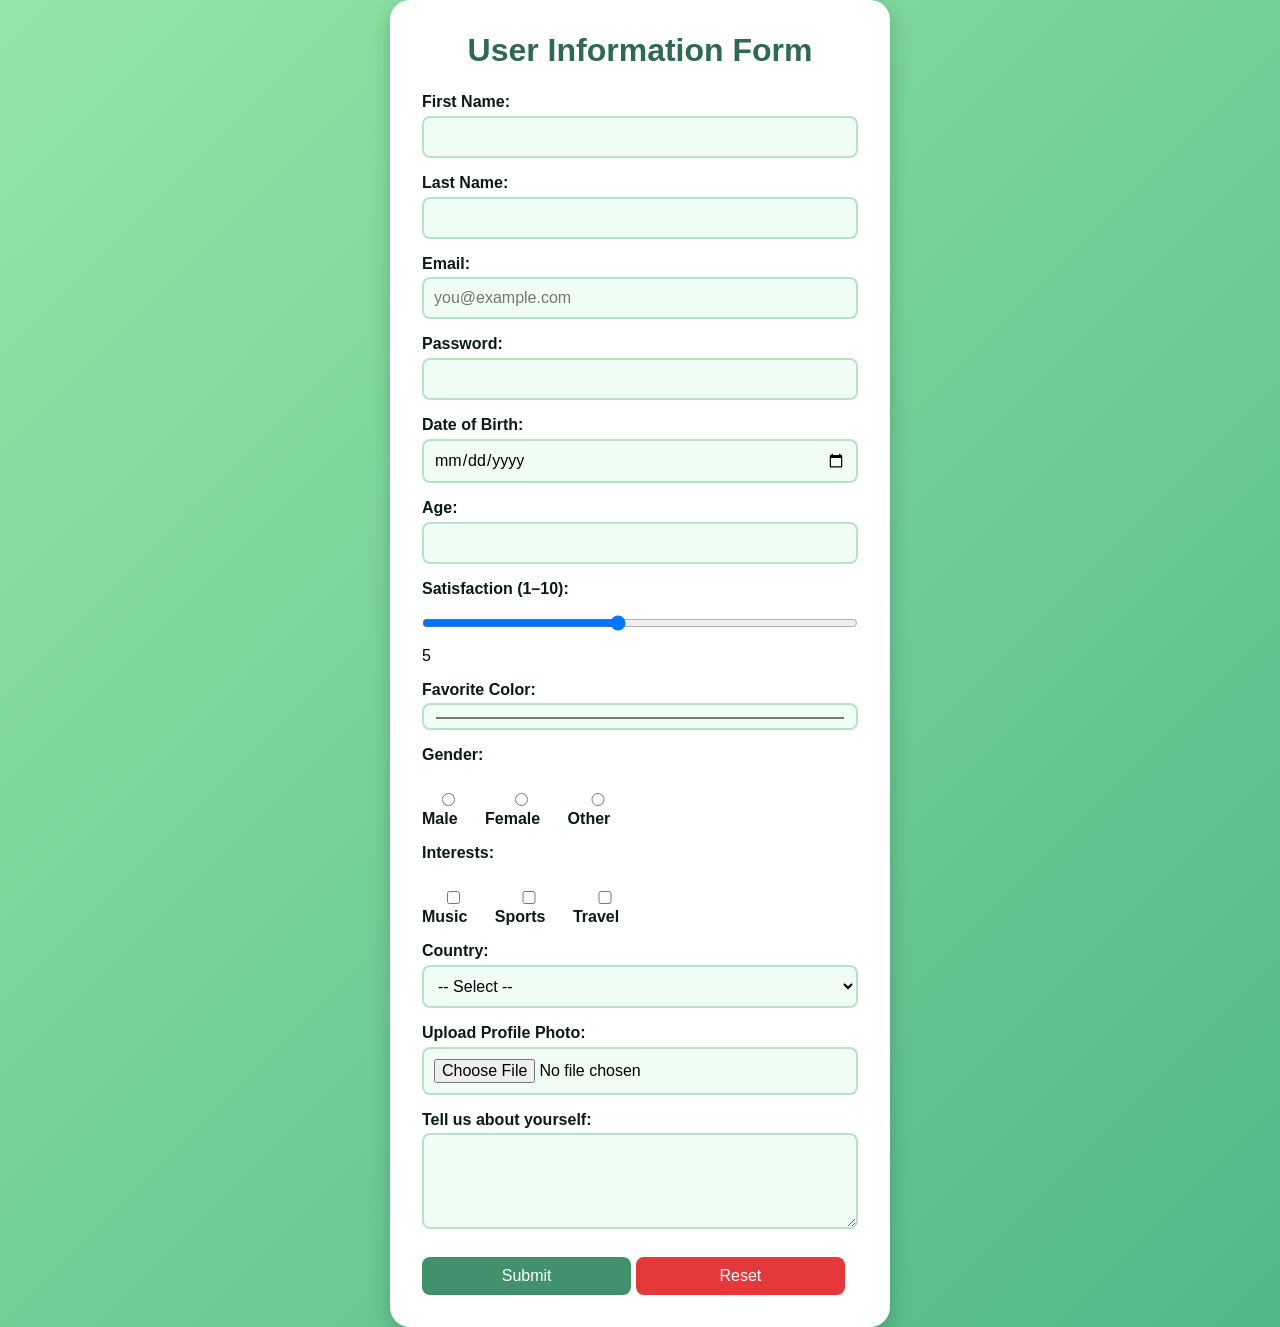
<file: index.html>
<!DOCTYPE html>
<html lang="en">
<head>
  <meta charset="UTF-8">
  <meta name="viewport" content="width=device-width, initial-scale=1.0">
  <title>User Information Form</title>
  <link rel="stylesheet" href="style.css">
</head>
<body>
  <div class="container">
    <h1>User Information Form</h1>

    <form id="userForm">
      <!-- Text Inputs -->
      <label for="fname">First Name:</label>
      <input type="text" id="fname" name="fname" required>

      <label for="lname">Last Name:</label>
      <input type="text" id="lname" name="lname" required>

      <!-- Email -->
      <label for="email">Email:</label>
      <input type="email" id="email" name="email" placeholder="you@example.com" required>

      <!-- Password -->
      <label for="password">Password:</label>
      <input type="password" id="password" name="password">

      <!-- Date -->
      <label for="dob">Date of Birth:</label>
      <input type="date" id="dob" name="dob">

      <!-- Number -->
      <label for="age">Age:</label>
      <input type="number" id="age" name="age" min="0" max="120">

      <!-- Range -->
      <label for="satisfaction">Satisfaction (1–10):</label>
      <input type="range" id="satisfaction" name="satisfaction" min="1" max="10" value="5">
      <span id="rangeValue">5</span>

      <!-- Color -->
      <label for="favcolor">Favorite Color:</label>
      <input type="color" id="favcolor" name="favcolor">

      <!-- Radio Buttons -->
      <label>Gender:</label>
      <div class="radio-group">
        <label><input type="radio" name="gender" value="Male"> Male</label>
        <label><input type="radio" name="gender" value="Female"> Female</label>
        <label><input type="radio" name="gender" value="Other"> Other</label>
      </div>

      <!-- Checkbox -->
      <label>Interests:</label>
      <div class="checkbox-group">
        <label><input type="checkbox" name="interest" value="Music"> Music</label>
        <label><input type="checkbox" name="interest" value="Sports"> Sports</label>
        <label><input type="checkbox" name="interest" value="Travel"> Travel</label>
      </div>

      <!-- Select -->
      <label for="country">Country:</label>
      <select id="country" name="country">
        <option value="">-- Select --</option>
        <option value="USA">USA</option>
        <option value="Canada">Canada</option>
        <option value="UK">UK</option>
        <option value="Other">Other</option>
      </select>

      <!-- File -->
      <label for="file">Upload Profile Photo:</label>
      <input type="file" id="file" name="file">

      <!-- Textarea -->
      <label for="message">Tell us about yourself:</label>
      <textarea id="message" name="message" rows="4"></textarea>

      <!-- Buttons -->
      <button type="submit">Submit</button>
      <button type="reset">Reset</button>
    </form>
  </div>

  <script src="script.js"></script>
</body>
</html>
</file>
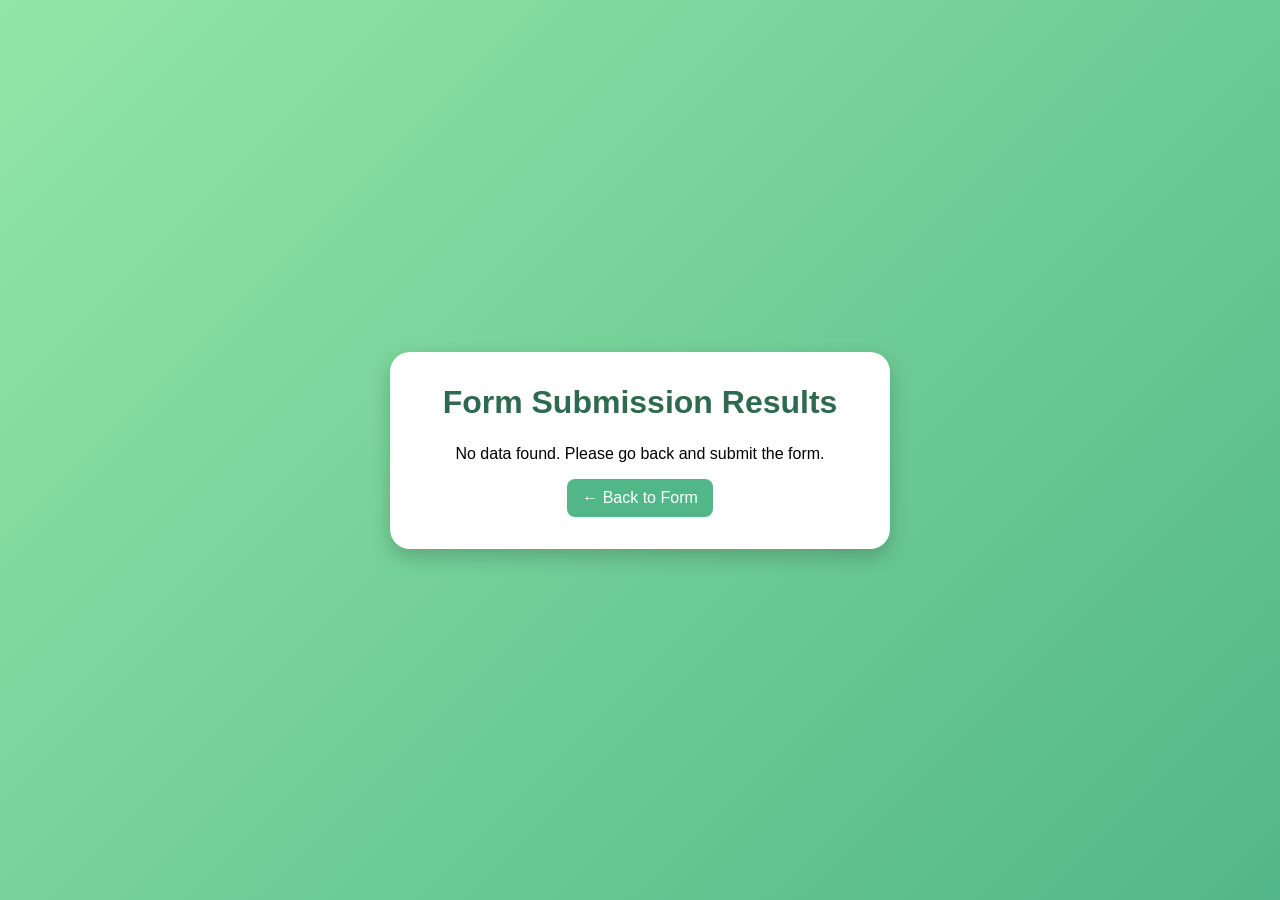
<file: resulats.html>
<!DOCTYPE html>
<html lang="en">
<head>
  <meta charset="UTF-8">
  <meta name="viewport" content="width=device-width, initial-scale=1.0">
  <title>Form Results</title>
  <link rel="stylesheet" href="style.css">
</head>
<body>
  <div class="container results">
    <h1>Form Submission Results</h1>
    <div id="output"></div>
    <a href="index.html" class="back-link">← Back to Form</a>
  </div>

  <script src="script.js"></script>
</body>
</html>
</file>
<file: style.css>
/* Reset defaults */
* {
  margin: 0;
  padding: 0;
  box-sizing: border-box;
  font-family: "Poppins", sans-serif;
}

/* Page background */
body {
  background: linear-gradient(135deg, #92e6a7, #52b788);
  display: flex;
  justify-content: center;
  align-items: center;
  min-height: 100vh;
}

/* Container */
.container {
  background: #fff;
  padding: 2rem;
  border-radius: 20px;
  box-shadow: 0 8px 20px rgba(0, 0, 0, 0.2);
  width: 90%;
  max-width: 500px;
}

/* Title */
h1 {
  text-align: center;
  margin-bottom: 1.5rem;
  color: #2d6a4f;
}

/* Labels and inputs */
label {
  display: block;
  font-weight: bold;
  margin-top: 1rem;
  color: #081c15;
}

input, select, textarea {
  width: 100%;
  padding: 10px;
  margin-top: 0.3rem;
  border: 2px solid #b7e4c7;
  border-radius: 8px;
  outline: none;
  font-size: 1rem;
  background-color: #f0fdf4;
}

input:focus, textarea:focus, select:focus {
  border-color: #2d6a4f;
  background-color: #e9f5ec;
}

/* Groups */
.radio-group, .checkbox-group {
  display: flex;
  gap: 10px;
  margin-top: 0.5rem;
}

/* Buttons */
button {
  margin-top: 1.5rem;
  width: 48%;
  padding: 10px;
  background: #40916c;
  color: white;
  border: none;
  border-radius: 8px;
  font-size: 1rem;
  cursor: pointer;
  transition: 0.3s;
}

button:hover {
  background: #1b4332;
}

button[type="reset"] {
  background: #e5383b;
}

button[type="reset"]:hover {
  background: #a4161a;
}

/* Results page */
.results {
  text-align: center;
}

.results ul {
  list-style: none;
  margin-top: 1rem;
  color: #1b4332;
  text-align: left;
}

.back-link {
  display: inline-block;
  margin-top: 1rem;
  text-decoration: none;
  background: #52b788;
  color: white;
  padding: 10px 15px;
  border-radius: 8px;
  transition: 0.3s;
}

.back-link:hover {
  background: #2d6a4f;
}
</file>
